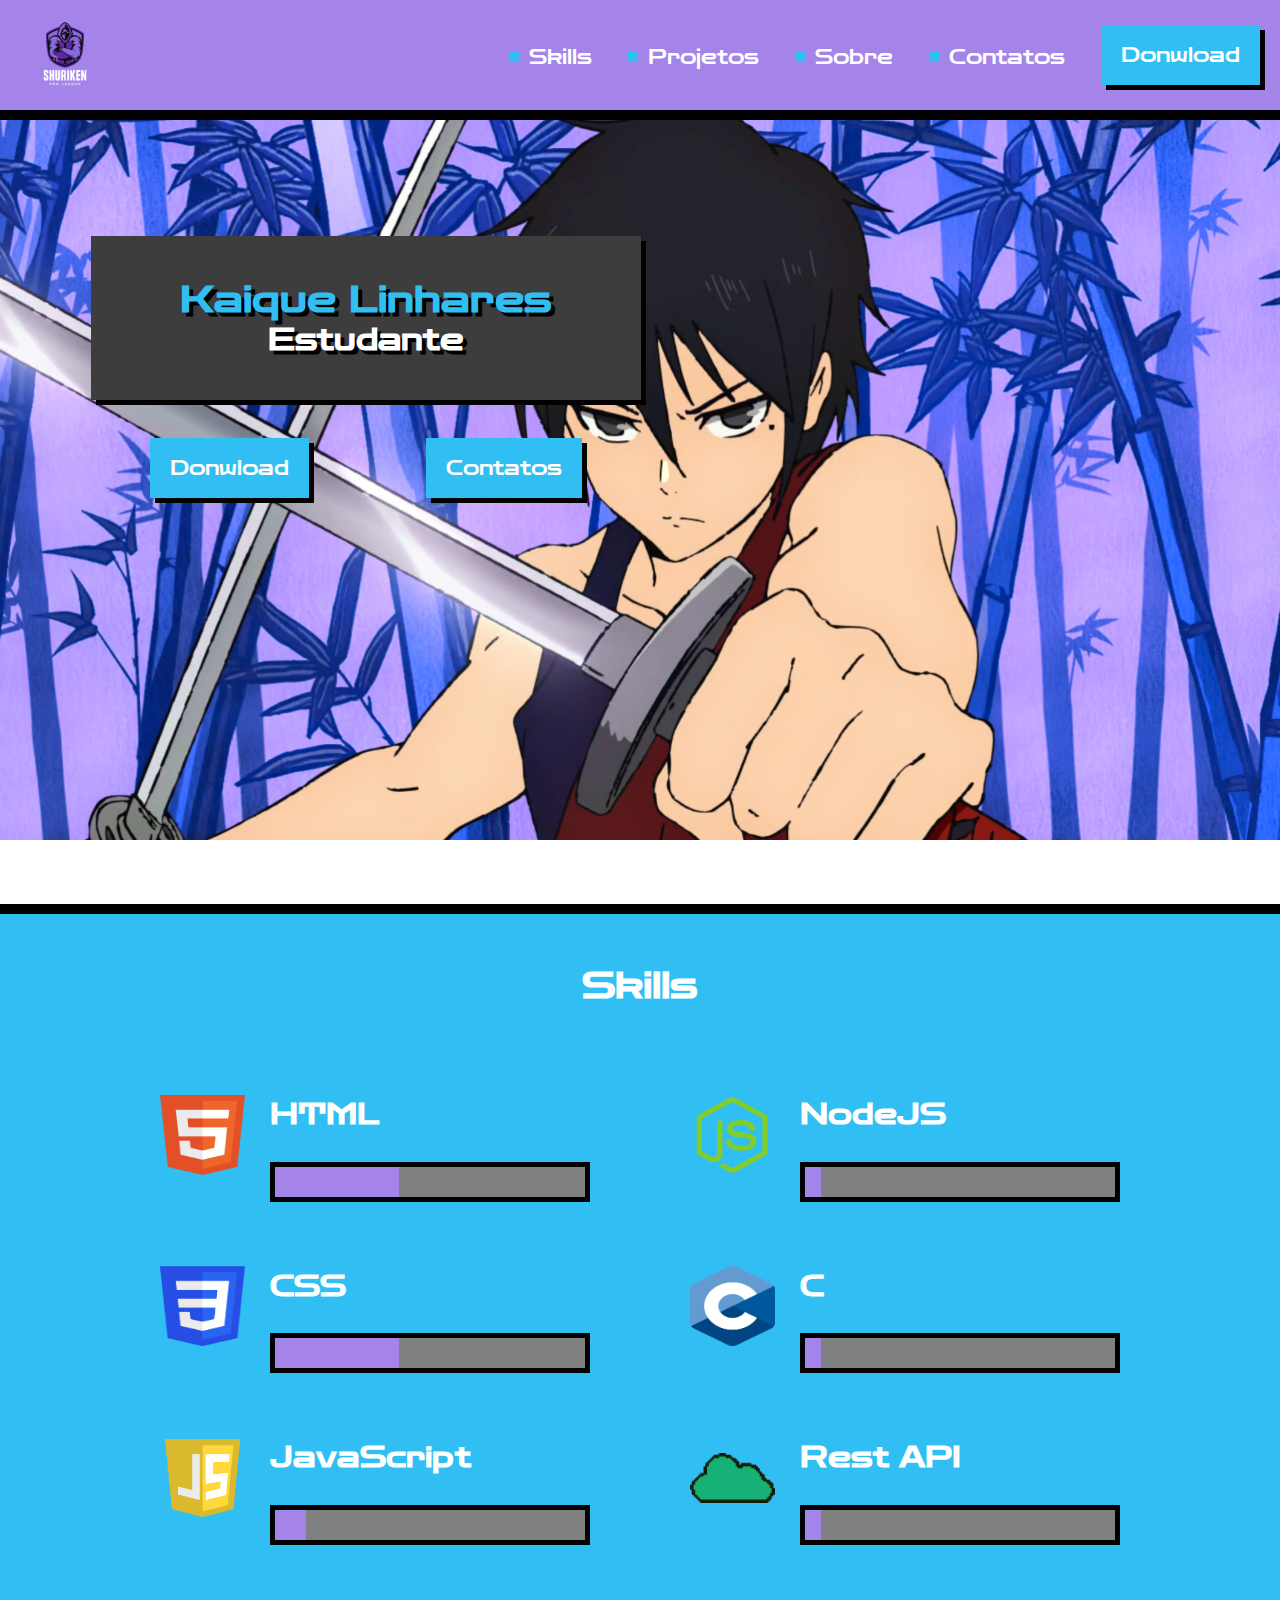
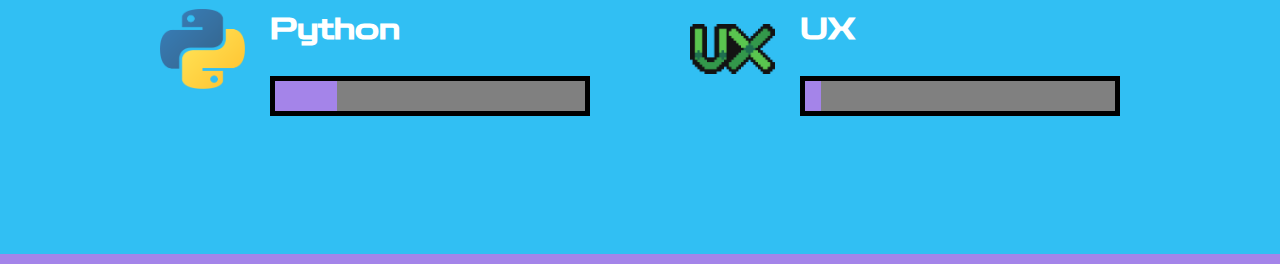
<file: index.html>
<!DOCTYPE html>
<html lang="en">
<head>
    <meta charset="UTF-8">
    <meta name="viewport" content="width=device-width, initial-scale=1">
    <title>Website do kaique</title>
    <link rel="preconnect" href="https://fonts.gstatic.com">
    <link href="https://fonts.googleapis.com/css2?family=Zen+Dots&display=swap" rel="stylesheet"> 

    <link rel="stylesheet" href="css/reset.css">
    <link rel="stylesheet" href="css/components/main-title.css">
    <link rel="stylesheet" href="css/components/button.css">
    <link rel="stylesheet" href="css/components/subtitle.css">
    <link rel="stylesheet" href="css/components/box.css">
    <link rel="stylesheet" href="css/components/action.css">
    <link rel="stylesheet" href="css/components/header.css">
    <link rel="stylesheet" href="css/components/banner.css">
    <link rel="stylesheet" href="css/components/section.css">
    <link rel="stylesheet" href="css/components/skill-tec.css">
    <link rel="stylesheet" href="css/components/wrapper-skill.css">
    <link rel="stylesheet" href="css/components/progress-bar.css">
    
</head>
<body>
    <header class="header">
        <img width="90" height="90" src="img/Purple and White Gaming Logo.png" alt="logotipo"> 
        <nav>  
            <a class="action" href="" lang="en">Skills</a>
            <a class="action" href="">Projetos</a>
            <a class="action" href="">Sobre</a>
            <a class="action" href="">Contatos</a>
            <a class="button" href="" lang="en">Donwload</a>
        </nav>
    </header>
    <section class="banner">
        <div class="wrapper">
            <div class="box">
                <h1 class="main-title">Kaique Linhares</h1>
                <h2 class="subtitle">Estudante</h2>
            </div>
            
            <div class="navigation">
                <a class="button" href="" lang="en">Donwload</a>
                <a class="button" href="">Contatos</a>
            </div>  
        </div>
    </section>
    <section class="section">
        <h2 class="main-title -second">Skills</h2>

        <div class="wrapper-skill">
            <article class="skill-tec"> 
                <img class="icon" width="90" height="80" src="img/html5-logo-12.png" alt="logo html 5">
                <div class="right">
                    <h3 class="title">HTML</h3>
                    <progress class="progress-bar" max="100" value="40">
                        40%
                    </progress>
                </div>
            </article>
            <article class="skill-tec"> 
                <img class="icon" width="90" height="80" src="img/node-js-1-1174935.png" alt="logo nodejs">
                <div class="right">
                    <h3 class="title">NodeJS</h3>
                    <progress class="progress-bar" max="100" value="5">
                        5%
                    </progress>
                </div>
            </article>
            <article class="skill-tec"> 
                <img class="icon" width="90" height="80" src="img/css-3-logo (1).png" alt="logo css">
                <div class="right">
                    <h3 class="title">CSS</h3>
                    <progress class="progress-bar" max="100" value="40">
                        40%
                    </progress>
                </div>
            </article>
            <article class="skill-tec"> 
                <img class="icon" width="90" height="80" src="img/C_Logo.png" alt="logo C">
                <div class="right">
                    <h3 class="title">C</h3>
                    <progress class="progress-bar" max="100" value="5">
                        5%
                </progress>
                </div>
            </article>
            <article class="skill-tec"> 
                <img class="icon" width="90" height="80" src="img/logo-javascript-png-html-code-allows-to-embed-javascript-logo-in-your-website-587.png" alt="logo javascript">
                <div class="right">
                    <h3 class="title">JavaScript</h3>
                    <progress class="progress-bar" max="100" value="10">
                        10%
                </progress>
                </div>
            </article>
            <article class="skill-tec"> 
                <img class="icon" width="90" height="50" src="img/ico_restapi.png" alt="logo rest api">
                <div class="right">
                    <h3 class="title">Rest API</h3>
                    <progress class="progress-bar" max="100" value="5">
                        5%
                </progress>
                </div>
            </article>
            <article class="skill-tec"> 
                <img class="icon" width="90" height="80" src="img/Python_logo_icon-700x697.png" alt="logo python">
                <div class="right">
                    <h3 class="title">Python</h3>
                    <progress class="progress-bar" max="100" value="20">
                        20%
                </progress>
                </div>
            </article>
            <article class="skill-tec"> 
                <img class="icon" width="90" height="50" src="img/ico_ux.png" alt="logo UX">
                <div class="right">
                    <h3 class="title">UX</h3>
                    <progress class="progress-bar" max="100" value="5">
                        5%
                </progress>
                </div>
            </article>
        </div>
    </section>
</body>  
</html>
</file>
<file: css/components/main-title.css>
.main-title {
    font-family: "Zen Dots", cursive;
    font-size: 37px;
    color:#31bff3;
    text-shadow: 4px 4px 0 black;
}

.main-title.-second {
    color:rgb(255, 255, 255);
    text-shadow: none;
    text-align: center;
}
</file>
<file: css/components/button.css>
.button {
    display: inline-block;
    background-color:#31bff3;
    line-height: 60px;
    padding-left: 20px;
    padding-right: 20px;
    box-shadow: 5px 5px 0 black;
    margin-right: 0;
    transition: transform 100ms linear;
    font-size: 20px;
    color:white;
    text-decoration: none;
}
.button:hover {
    transform:scale(1.07);

}
</file>
<file: css/components/subtitle.css>
.subtitle {
    font-family: "Zen Dots", cursive;
    font-size: 30px;
    color:#ffffff;
    text-shadow: 4px 4px 0 black;
}
</file>
<file: css/components/box.css>
.box {
    display: inline-block;
    background-color: #3d3d3d;    
    box-shadow: 5px 5px 0 black; 
    text-align: center;
    padding: 42px 42px;
}
.box .title {
    margin-bottom: 28px;
}
</file>
<file: css/components/action.css>
.action {
    display: inline-flex;
    align-items: center;
    color:white;
    font-size: 20px;
    font-family: "Zen Dots", cursive;
    font-weight: 400;
    text-decoration: none;
    margin-right: 30px;
    text-decoration: none
}   
.action::before {
    content:"";
    background-color:#31bff3;
    width: 10px;
    height: 10px;
    margin-right: 10px;
    
}
</file>
<file: css/components/header.css>
.header {
    display: flex;
    justify-content: space-between;
    background-color:#a484e9;
    border-bottom:10px solid black;
    padding: 10px 20px;
    align-items: center;
}
</file>
<file: css/components/banner.css>
.banner {
    box-sizing: border-box;
    background-image:url(../../img/hatsu.png);
    background-repeat: no-repeat;
    height: 794px;
    background-size: 100%;
    border-bottom:10px solid black;
    padding-top: 116px;
    padding-left: 91px;
}
.banner .wrapper {
    display:flex;
    flex-direction: column;
    width: 550px;
}
.banner .box {
    margin-bottom: 38px;
}

.banner .navigation {
    display:flex;
    justify-content: space-around;
}
</file>
<file: css/components/section.css>
.section {
    background-color:#31BFF3;
    padding-top: 50px;
    padding-bottom: 100px;
    border-bottom: 10px solid #a484e9;
}

.section .main-title{
    margin-bottom: 60px;
}
</file>
<file: css/components/skill-tec.css>
.skill-tec {
    display: flex;
    font-family: "Zen Dots", cursive;
    font-size: 25px;
    color: #fff;
    align-items: center;
}

.skill-tec .icon {
    margin-right: 25px;
}

.skill-tec .right {
    display: flex;
    flex-direction: column;
    justify-content: space-around;
}
</file>
<file: css/components/wrapper-skill.css>
.wrapper-skill {
    display: flex;
    flex-wrap: wrap;
    max-width: 960px;
    margin-left: auto;
    margin-right: auto;
}

.wrapper-skill .skill-tec {
    width: 430px;
    margin-bottom: 38px;
}
.wrapper-skill .skill-tec:nth-child(odd){
    margin-right: 100px;
}
.wrapper-skill .progress-bar {
    width: 320px;
}
</file>
<file: css/components/progress-bar.css>
.progress-bar {
    box-sizing: border-box;
    background-color: #fff;
    border: 5px solid black;
    height: 40px;
}

.progress-bar::-webkit-progress-value {
    background-color: #a484e9;
}
</file>
